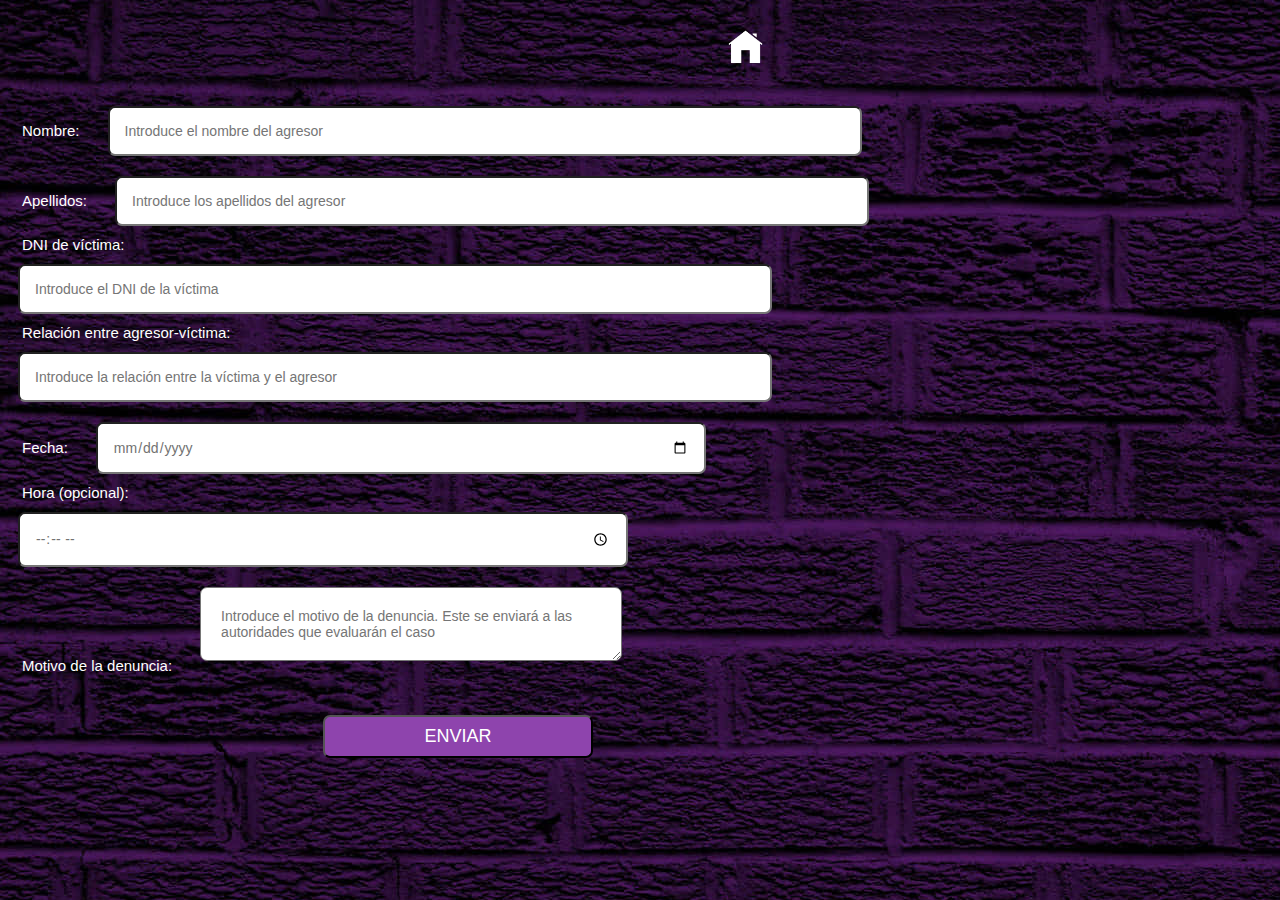
<file: index.html>
<!DOCTYPE html>
<html lang="es">
<head>
    <meta charset="UTF-8">
    <meta name="viewport" content="width=device-width, initial-scale=1.0">
    <title>Denuncia</title>
    <link rel="stylesheet" href="index.css">
</head>
<body>
    <img class="imagen" src="25694.png" width="35" height="35">
    <div class="contenedor">
        <form action="" method="post">
            <label for="nombre">Nombre:</label>
            <input class="placeholder" type="text" id="nombre" name="nombre" placeholder="Introduce el nombre del agresor" required><br>

            <label for="apellidos">Apellidos:</label>
            <input class="placeholder" type="text" id="apellidos" name="apellidos" placeholder="Introduce los apellidos del agresor" required><br>

            <label for="dni">DNI de víctima:</label>
            <input class="placeholder" type="text" id="dni" name="dni" placeholder="Introduce el DNI de la víctima" required><br>

            <label for="relacion">Relación entre agresor-víctima:</label>
            <input  class="placeholder" type="text" id="relacion" name="relacion" placeholder="Introduce la relación entre la víctima y el agresor" required><br>
            <div class="fechayhora">
                <div>
                    <label for="fecha">Fecha:</label>
                    <input class="placeholder" type="date" id="fecha" name="fecha" required><br>
                </div>
                <div>
                    <label for="hora">Hora (opcional):</label>
                    <input class="placeholder" type="time" id="hora" name="hora"><br>
                </div>
            </div>

            <label for="motivo">Motivo de la denuncia:</label>
            <textarea class="placeholder" id="motivo" name="motivo" placeholder="Introduce el motivo de la denuncia. Este se enviará a las autoridades que evaluarán el caso" required></textarea>
            <button type="submit" class="alert" >ENVIAR</button>
        </form>
    </div>
</body>
</html>
</file>
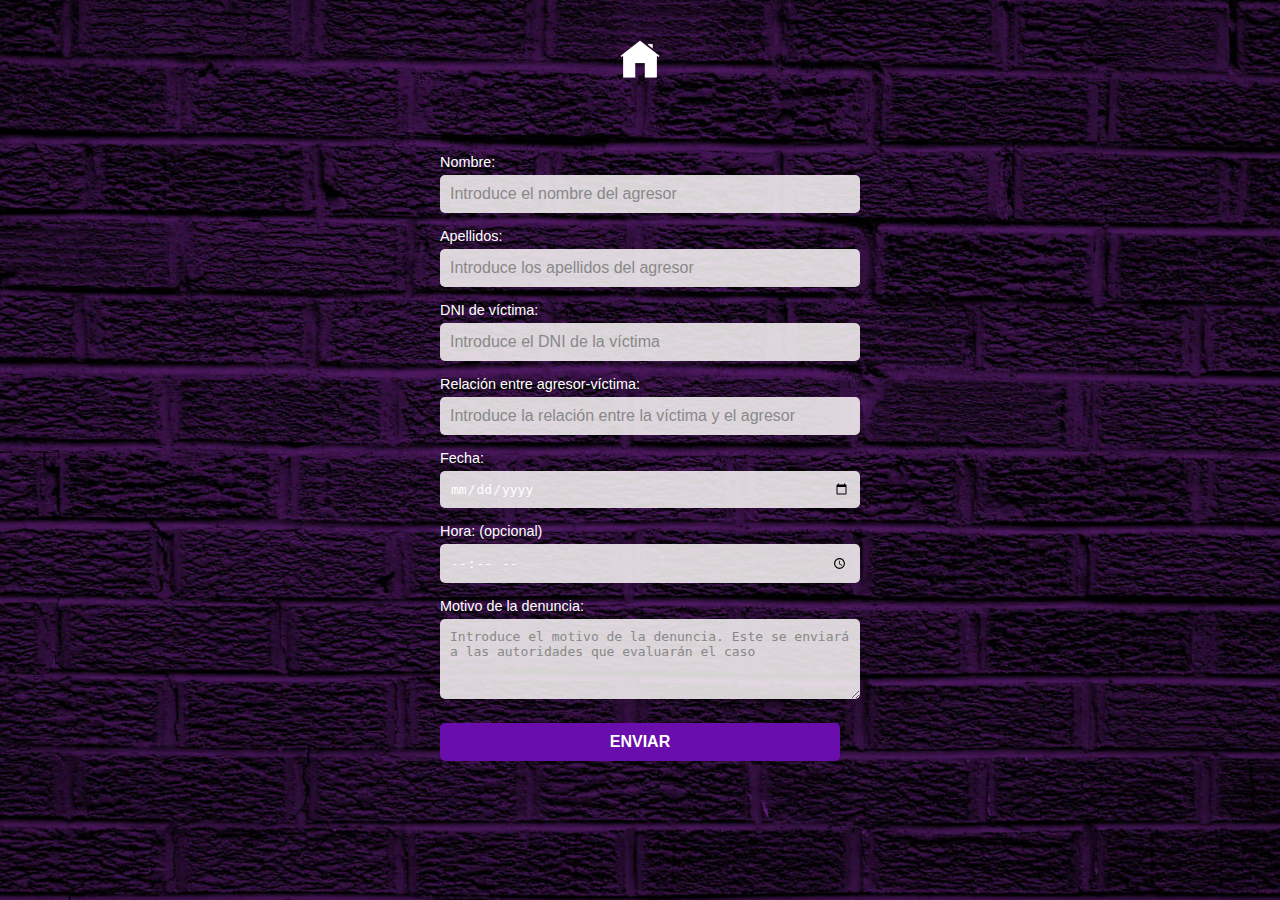
<file: denuncia2.html>
<!DOCTYPE html>
<html lang="es">
<head>
    <meta charset="UTF-8">
    <meta name="viewport" content="width=device-width, initial-scale=1.0">
    <title>Formulario de Denuncia</title>
    <link rel="stylesheet" href="denuncia2.css">
</head>
<body>
    <img src="25694.png" width="35" height="35">
    <div class="container">
        <form>
            <label for="nombre">Nombre:</label>
            <input type="text" id="nombre" placeholder="Introduce el nombre del agresor">
            
            <label for="apellidos">Apellidos:</label>
            <input type="text" id="apellidos" placeholder="Introduce los apellidos del agresor">

            <label for="dni-victima">DNI de víctima:</label>
            <input type="text" id="dni-victima" placeholder="Introduce el DNI de la víctima">

            <label for="relacion">Relación entre agresor-víctima:</label>
            <input type="text" id="relacion" placeholder="Introduce la relación entre la víctima y el agresor">

            <label for="fecha">Fecha:</label>
            <input type="date" id="fecha">

            <label for="hora">Hora: <span>(opcional)</span></label>
            <input type="time" id="hora">

            <label for="motivo">Motivo de la denuncia:</label>
            <textarea id="motivo" rows="4" placeholder="Introduce el motivo de la denuncia. Este se enviará a las autoridades que evaluarán el caso"></textarea>

            <button type="submit">ENVIAR</button>
        </form>
    </div>
</body>
</html>
</file>
<file: index.css>
body {
    border-radius: 15%;
    margin-top: 30px;
    color: white;
    background-image: url(dark-purple-background-tk8kthqbwuu0elmq.jpg);
    max-height: 400px;
    max-width: 900px;
}

.imagen{
    margin-left: 80%;
    margin-bottom: 3%;
}

label {
    font-family:'Lucida Sans', 'Lucida Sans Regular', 'Lucida Grande', 'Lucida Sans Unicode', Geneva, Verdana, sans-serif;
    padding: 7px;
    margin: 7px;
    font-size: 15px;
}

input{
    width: 80%;
    margin: 10px;
    padding: 15px;
    border-radius: 7px;
    font-size: 14px;
}

.fechayhora {
    width: 80%;
    justify-content: space-between;
    gap: 50px;
}

textarea {
    width: 80%;
    max-width: 380px;
    margin: 10px;
    padding: 20px;
    border-radius: 7px;
    font-size: 14px;
}

.placeholder{
    font-family: Arial, Helvetica, sans-serif;
    color:rgb(114, 114, 114);
}

button {
    display: grid;
    margin: auto;
    width: 30%;
    padding: 9px;
    background-color: #8e44ad;
    border-radius: 7px;
    color: white;
    font-size: 18px;
    cursor: pointer;
}

.alert {
    margin-top: 40px;
    color: white;
    margin-bottom: 15px;

  }
  
.closebtn {
    margin-left: 15px;
    color: white;
    font-weight: bold;
    float: right;
    font-size: 22px;
    line-height: 20px;
    cursor: pointer;
    transition: 0.3s;
  }
  
.closebtn:hover {
    color: black;
  }
</file>
<file: denuncia2.css>
body {
    margin: 0;
    padding: 0;
    font-family: Arial, sans-serif;
    background-image: url(dark-purple-background-tk8kthqbwuu0elmq.jpg);
    background-size: cover;
    display: flex;
    justify-content: center;
    align-items: center;
    height: 100vh;
}

img{
    position: fixed; 
    top: 40px;       
    left: 50%;      
    transform: translateX(-50%); 
    width: 40px;    
    height: 40px;
    z-index: 100;   
    cursor: pointer;
}

@media screen and (max-width: 768px) {
    img {
        width: 35px;
        height: 35px;
    }
}

@media screen and (max-width: 480px) {
    img {
        width: 30px;
        height: 30px;
    }
}

.container {
    position: block;
    border-radius: 10px;
    padding: 20px;
    max-width: 400px;
    width: 90%;
    color: #fff;
    text-align: center;
}

label {
    display: block;
    margin-top: 15px;
    text-align: left;
    font-size: 0.9em;
}

input, textarea, button {
    width: 100%;
    margin-top: 5px;
    padding: 10px;
    border: none;
    border-radius: 5px;
    font-size: 1em;
    outline: none;
}

input, textarea {
    background-color: #fffcfcd7;
    color: #fff;
}

input::placeholder, textarea::placeholder {
    color: #888;
}

button {
    background-color: #6a0dad;
    padding: 10px;
    color: #fff;
    font-weight: bold;
    margin-top: 20px;
    cursor: pointer;
    transition: background 0.3s;
}

button:hover {
    background-color: #540c9e;
}

@media (max-width: 60px) {
    .container {
        padding: 15px;
    }
}
</file>
